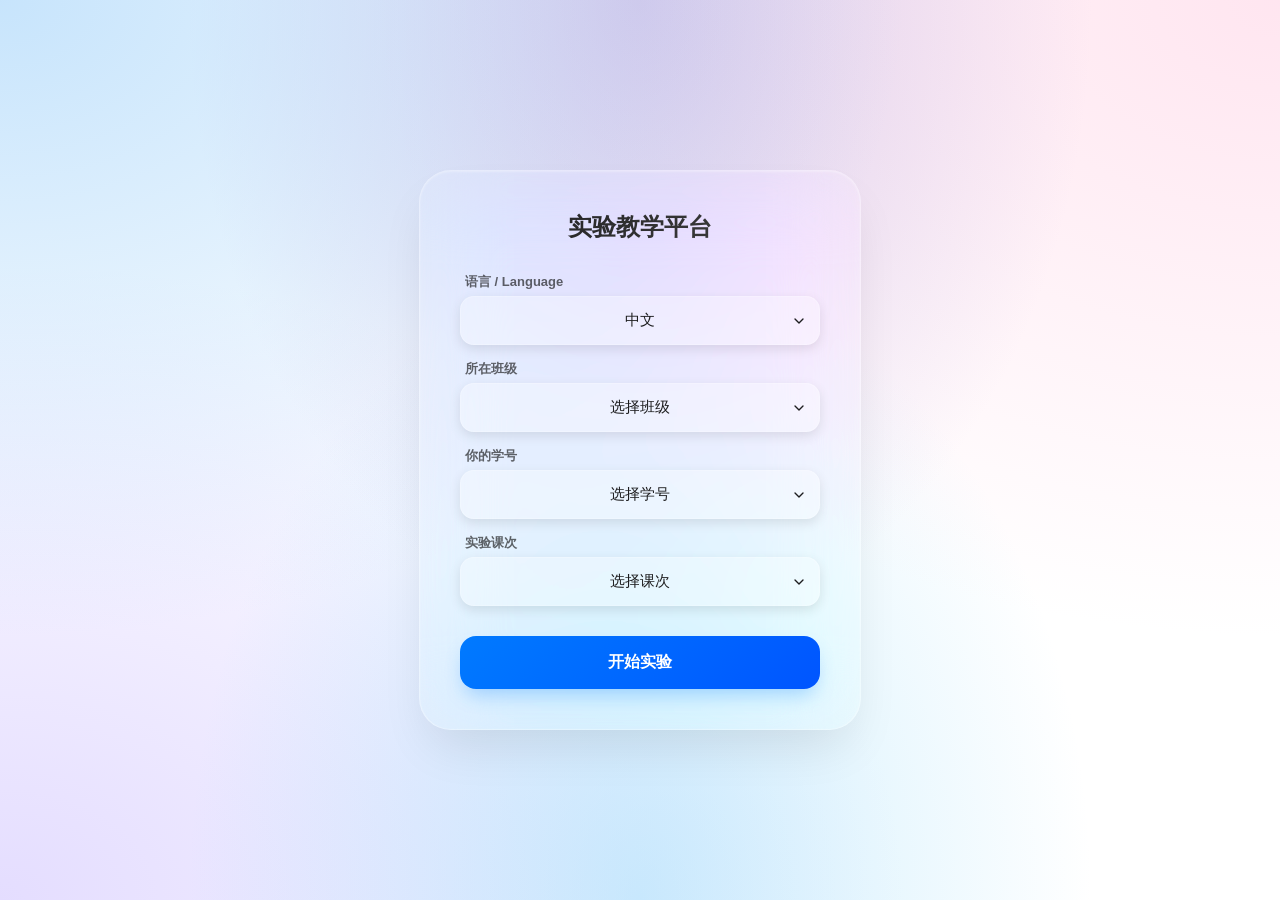
<file: index.html>
<!DOCTYPE html>
<html lang="zh-CN">

<head>
    <meta charset="UTF-8">
    <meta name="viewport" content="width=device-width, initial-scale=1.0">
    <title>AI 智能实验教学平台</title>
    <link rel="icon" href="data:;base64,=">
    <script src="https://lf-cdn.coze.cn/obj/unpkg/flow-platform/chat-app-sdk/1.2.0-beta.18/libs/cn/index.js"></script>
    <style>
        :root {
            --glass-bg: rgba(255, 255, 255, 0.15);
            --glass-border: rgba(255, 255, 255, 0.3);
            --primary-color: #007AFF;
        }

        body {
            margin: 0;
            padding: 0;
            height: 100vh;
            width: 100vw;
            display: flex;
            justify-content: center;
            align-items: center;
            font-family: 'SF Pro Display', -apple-system, sans-serif;
            background: radial-gradient(at 0% 0%, rgba(144, 202, 249, 0.5) 0px, transparent 50%),
                radial-gradient(at 50% 0%, rgba(179, 157, 219, 0.5) 0px, transparent 50%),
                radial-gradient(at 100% 0%, rgba(255, 204, 225, 0.5) 0px, transparent 50%),
                radial-gradient(at 50% 100%, rgba(129, 212, 250, 0.4) 0px, transparent 50%),
                radial-gradient(at 0% 100%, rgba(188, 170, 255, 0.4) 0px, transparent 50%);
            background-attachment: fixed;
            overflow: hidden;
        }

        .login-card {
            position: relative;
            width: 360px;
            padding: 40px;
            background: var(--glass-bg);
            backdrop-filter: blur(40px) saturate(180%);
            -webkit-backdrop-filter: blur(40px) saturate(180%);
            border: 1px solid var(--glass-border);
            border-radius: 32px;
            box-shadow: 0 25px 50px -12px rgba(0, 0, 0, 0.1), 0 1px 2px 0 rgba(255, 255, 255, 0.3) inset;
            text-align: center;
            transition: all 0.8s cubic-bezier(0.645, 0.045, 0.355, 1);
            z-index: 10;
        }

        .login-card h3 {
            margin: 0 0 30px 0;
            font-size: 24px;
            font-weight: 700;
            background: linear-gradient(135deg, #1d1d1f 0%, #434343 100%);
            -webkit-background-clip: text;
            -webkit-text-fill-color: transparent;
        }

        .label-text {
            display: block;
            text-align: left;
            font-size: 13px;
            color: rgba(0, 0, 0, 0.6);
            margin: 15px 0 5px 5px;
            font-weight: 600;
        }

        select,
        input {
            width: 100%;
            box-sizing: border-box;
            padding: 14px 18px;
            background: rgba(255, 255, 255, 0.3);
            border: 1px solid rgba(255, 255, 255, 0.2);
            border-radius: 14px;
            font-size: 15px;
            outline: none;
            transition: all 0.3s ease;
            appearance: none;
            color: #1d1d1f;
        }

        /* 自定义下拉列表样式 */
        .custom-select {
            position: relative;
            width: 100%;
            box-sizing: border-box;
        }

        .select-selected {
            background: rgba(255, 255, 255, 0.3);
            border: 1px solid rgba(255, 255, 255, 0.2);
            border-radius: 14px;
            padding: 14px 18px;
            font-size: 15px;
            color: #1d1d1f;
            cursor: pointer;
            box-shadow: 0 4px 12px rgba(0, 0, 0, 0.1);
            transition: all 0.3s ease, box-shadow 0.3s ease;
            background-image: url("data:image/svg+xml,%3csvg xmlns='http://www.w3.org/2000/svg' width='24' height='24' viewBox='0 0 24 24' fill='none' stroke='%231d1d1f' stroke-width='2' stroke-linecap='round' stroke-linejoin='round'%3e%3cpolyline points='6 9 12 15 18 9'%3e%3c/polyline%3e%3c/svg%3e");
            background-repeat: no-repeat;
            background-position: right 12px center;
            background-size: 16px;
            user-select: none;
        }

        .select-selected:hover {
            box-shadow: 0 6px 20px rgba(0, 0, 0, 0.15);
            transform: translateY(-1px);
        }

        .select-selected.select-arrow-active {
            background: rgba(255, 255, 255, 0.6);
            border-color: var(--primary-color);
            background-image: url("data:image/svg+xml,%3csvg xmlns='http://www.w3.org/2000/svg' width='24' height='24' viewBox='0 0 24 24' fill='none' stroke='%23007AFF' stroke-width='2' stroke-linecap='round' stroke-linejoin='round'%3e%3cpolyline points='18 15 12 9 6 15'%3e%3c/polyline%3e%3c/svg%3e");
            background-repeat: no-repeat;
            background-position: right 12px center;
            background-size: 16px;
        }

        .select-items {
            position: absolute;
            background: rgba(255, 255, 255, 0.95);
            backdrop-filter: blur(20px);
            -webkit-backdrop-filter: blur(20px);
            top: 100%;
            left: 0;
            right: 0;
            z-index: 99;
            border-radius: 14px;
            margin-top: 4px;
            box-shadow: 0 8px 32px rgba(0, 0, 0, 0.15);
            border: 1px solid rgba(255, 255, 255, 0.3);
            max-height: 200px;
            overflow-y: auto;
            scrollbar-width: thin;
            scrollbar-color: rgba(0, 122, 255, 0.3) transparent;
        }

        .select-items::-webkit-scrollbar {
            width: 6px;
        }

        .select-items::-webkit-scrollbar-track {
            background: transparent;
        }

        .select-items::-webkit-scrollbar-thumb {
            background: rgba(0, 122, 255, 0.3);
            border-radius: 3px;
        }

        .select-items div {
            padding: 12px 18px;
            cursor: pointer;
            user-select: none;
            transition: all 0.2s ease;
            color: #1d1d1f;
            border-bottom: 1px solid rgba(0, 0, 0, 0.05);
        }

        .select-items div:last-child {
            border-bottom: none;
        }

        .select-items div:hover {
            background: rgba(0, 122, 255, 0.1);
            color: var(--primary-color);
        }

        .select-items div.same-as-selected {
            background: rgba(0, 122, 255, 0.15);
            color: var(--primary-color);
            font-weight: 600;
        }

        .select-hide {
            display: none;
        }

        input:focus,
        select:focus {
            background: rgba(255, 255, 255, 0.6);
            border-color: var(--primary-color);
        }

        #login-box button {
            width: 100%;
            margin-top: 30px;
            padding: 16px;
            background: linear-gradient(135deg, #007AFF 0%, #0055FF 100%);
            color: white;
            border: none;
            border-radius: 16px;
            font-size: 16px;
            font-weight: 600;
            cursor: pointer;
            box-shadow: 0 10px 20px -5px rgba(0, 122, 255, 0.3);
            transition: all 0.3s ease;
        }

        button:hover {
            transform: translateY(-2px);
            filter: brightness(1.1);
        }

        /* 动画控制 */
        .fade-out {
            opacity: 0;
            transform: scale(0.9);
            filter: blur(10px);
            pointer-events: none;
        }

        .card-exit {
            opacity: 0 !important;
            transform: scale(0.9) translateY(-40px) !important;
            filter: blur(20px) !important;
        }

        #coze-container {
            display: none;
            position: fixed;
            top: 0;
            left: 0;
            width: 100vw;
            height: 100vh;
            background: #fff;
            z-index: 9999;
            opacity: 0;
            transform: translateY(40px) scale(0.98);
            filter: blur(10px);
            transition: all 1s cubic-bezier(0.16, 1, 0.3, 1);
        }

        #coze-container.show-time {
            display: block !important;
            opacity: 1;
            transform: translateY(0) scale(1);
            filter: blur(0);
        }

        #loader-wrapper {
            display: none;
            flex-direction: column;
            align-items: center;
            justify-content: center;
            animation: fadeIn 0.6s ease forwards;
        }

        .spinner {
            width: 40px;
            height: 40px;
            border: 3px solid rgba(0, 122, 255, 0.1);
            border-top: 3px solid var(--primary-color);
            border-radius: 50%;
            animation: spin 1s linear infinite;
        }

        @keyframes spin {
            100% {
                transform: rotate(360deg);
            }
        }

        @keyframes fadeIn {
            from {
                opacity: 0;
                transform: scale(1.1);
            }

            to {
                opacity: 1;
                transform: scale(1);
            }
        }

        button[data-testid="chat-area.chat-input-shortcut.shortcut-button-阶段一"] img {
            display: none !important;
        }
        button[data-testid="chat-area.chat-input-shortcut.shortcut-button-阶段二"] img {
            display: none !important;
        }

        /* 2. 在文字前面强行塞一个 Emoji 或其他图标 */
        button[data-testid="chat-area.chat-input-shortcut.shortcut-button-阶段一"] .coze-chat-sdk-semi-button-content::before {
            content: "📝";
           
            font-size: 14px;
            margin-right: 4px;
            display: inline-block;
        }
                button[data-testid="chat-area.chat-input-shortcut.shortcut-button-阶段二"] .coze-chat-sdk-semi-button-content::before {
            content: "📝";
           
            font-size: 14px;
            margin-right: 4px;
            display: inline-block;
        }
    </style>
</head>

<body>

    <div class="login-card" id="login-box">
        <div id="input-group">
            <h3 data-i18n="mainTitle">实验教学平台</h3>

            <span class="label-text" data-i18n="langLabel">语言 / Language</span>
            <div class="custom-select" id="lang-select-wrapper">
                <div class="select-selected">中文</div>
                <div class="select-items select-hide">
                    <div data-value="zh" class="same-as-selected">中文</div>
                    <div data-value="en">English</div>
                    <div data-value="ja">日本語</div>
                    <div data-value="ko">한국어</div>
                </div>
            </div>
            <input type="hidden" id="lang" value="zh">

            <span class="label-text" data-i18n="classLabel">所在班级</span>
            <div class="custom-select" id="className-select">
                <div class="select-selected" data-i18n="classSelect">选择班级</div>
                <div class="select-items select-hide">
                    <div data-value="1">1班</div>
                    <div data-value="2">2班</div>
                </div>
            </div>
            <input type="hidden" id="className" value="">

            <span class="label-text" data-i18n="studentIdLabel">你的学号</span>
            <div class="custom-select" id="studentId-select">
                <div class="select-selected" data-i18n="studentIdSelect">选择学号</div>
                <div class="select-items select-hide">
                    <div data-value="1">1 号</div>
                    <div data-value="2">2 号</div>
                    <div data-value="3">3 号</div>
                    <div data-value="4">4 号</div>
                    <div data-value="5">5 号</div>
                    <div data-value="6">6 号</div>
                    <div data-value="7">7 号</div>
                    <div data-value="8">8 号</div>
                    <div data-value="9">9 号</div>
                    <div data-value="10">10 号</div>
                    <div data-value="11">11 号</div>
                    <div data-value="12">12 号</div>
                    <div data-value="13">13 号</div>
                    <div data-value="14">14 号</div>
                    <div data-value="15">15 号</div>
                    <div data-value="16">16 号</div>
                    <div data-value="17">17 号</div>
                    <div data-value="18">18 号</div>
                    <div data-value="19">19 号</div>
                    <div data-value="20">20 号</div>
                    <div data-value="21">21 号</div>
                    <div data-value="22">22 号</div>
                    <div data-value="23">23 号</div>
                    <div data-value="24">24 号</div>
                    <div data-value="25">25 号</div>
                    <div data-value="26">26 号</div>
                    <div data-value="27">27 号</div>
                    <div data-value="28">28 号</div>
                    <div data-value="29">29 号</div>
                    <div data-value="30">30 号</div>
                    <div data-value="31">31 号</div>
                    <div data-value="32">32 号</div>
                    <div data-value="33">33 号</div>
                    <div data-value="34">34 号</div>
                    <div data-value="35">35 号</div>
                    <div data-value="36">36 号</div>
                    <div data-value="37">37 号</div>
                    <div data-value="38">38 号</div>
                    <div data-value="39">39 号</div>
                    <div data-value="40">40 号</div>
                    <div data-value="41">41 号</div>
                    <div data-value="42">42 号</div>
                    <div data-value="43">43 号</div>
                    <div data-value="44">44 号</div>
                    <div data-value="45">45 号</div>
                    <div data-value="46">46 号</div>
                    <div data-value="47">47 号</div>
                    <div data-value="48">48 号</div>
                    <div data-value="49">49 号</div>
                    <div data-value="50">50 号</div>
                    <div data-value="51">51 号</div>
                    <div data-value="52">52 号</div>
                    <div data-value="53">53 号</div>
                    <div data-value="54">54 号</div>
                    <div data-value="55">55 号</div>
                </div>
            </div>
            <input type="hidden" id="studentId" value="">
            <span class="label-text" data-i18n="sessionLabel">实验课次</span>
            <div class="custom-select" id="sessionNum-select">
                <div class="select-selected" data-i18n="sessionSelect">选择课次</div>
                <div class="select-items select-hide">
                    <div data-value="1">第 1 课次</div>
                    <div data-value="2">第 2 课次</div>
                    <div data-value="3">第 3 课次</div>
                </div>
            </div>
            <input type="hidden" id="sessionNum" value="">

            <button onclick="startChat()" data-i18n="startBtn">开始实验</button>
        </div>

        <div id="loader-wrapper">
            <div class="spinner"></div>
            <p id="loading-text" data-i18n="loadingInit" style="margin-top:20px; color:rgba(0,0,0,0.5); font-size:14px;">环境初始化中...</p>
        </div>
    </div>

    <div id="coze-container"></div>

    <script>
        // ==========================================
        // 系统全局配置
        // ==========================================
        // 后端云函数地址，用于生成带签名的身份验证Token
        const API_URL = "https://1308037263-lxn5m4tut3.ap-guangzhou.tencentscf.com";

        // 根据选择的班级和课次映射对应的AI机器人ID
        const BOT_MAP = {
            "1": {
                "1": "7647932079270789183",
                "2": "7641504644967039028",
                "3": "7643799653083267082"
            },
            "2": {
                "1": "7647932079270789183",
                "2": "7642155293387997193",
                "3": "7643800100338532379"
            }
        };

        // ==========================================
        // 国际化支持 (i18n)
        // ==========================================
        const i18n = {
            zh: {
                pageTitle: "AI 智能实验教学平台",
                mainTitle: "实验教学平台",
                langLabel: "系统语言 / Language",
                classLabel: "所在班级",
                studentIdLabel: "你的学号",
                sessionLabel: "实验课次",
                classSelect: "选择班级",
                studentIdSelect: "选择学号",
                sessionSelect: "选择课次",
                startBtn: "开始实验",
                loadingInit: "环境初始化中...",
                loadingSuccess: "验证成功，正在连接 AI...",
                alertClass: "请先选择你的班级！",
                alertStudent: "请选择你的学号！",
                alertSession: "请选择当前的实验课次！",
                alertConfig: "该课时的智能体还在配置中，暂无法开始实验，敬请期待！",
                alertMic: "语音功能需要麦克风权限！请点击浏览器地址栏左侧的'锁'图标，设为'允许'后再开始实验。",
                alertFail: "连接失败，请检查网络后重试！",
                leaveWarning: "实验正在进行，离开将丢失当前进度。",
                studentPrefix: "学生",
                classFormat: "{val}班",
                studentFormat: "{val} 号",
                sessionFormat: "第 {val} 课次",
                autoMsg: "我是{cls}班的{stu}号同学，让我们开始吧！"
            },
            en: {
                pageTitle: "AI Intelligent Lab Platform",
                mainTitle: "Lab Platform",
                langLabel: "Language / 系统语言",
                classLabel: "Class",
                studentIdLabel: "Student ID",
                sessionLabel: "Lab Session",
                classSelect: "Select Class",
                studentIdSelect: "Select ID",
                sessionSelect: "Select Session",
                startBtn: "Start Experiment",
                loadingInit: "Initializing environment...",
                loadingSuccess: "Verification successful, connecting to AI...",
                alertClass: "Please select your class first!",
                alertStudent: "Please select your student ID!",
                alertSession: "Please select the current lab session!",
                alertConfig: "The AI agent for this session is still being configured. Please stay tuned!",
                alertMic: "Voice interaction requires microphone permission! Please allow it in your browser settings.",
                alertFail: "Connection failed, please check your network and try again!",
                leaveWarning: "Experiment in progress. Leaving will lose your current progress.",
                studentPrefix: "Student ",
                classFormat: "Class {val}",
                studentFormat: "No. {val}",
                sessionFormat: "Session {val}",
                autoMsg: "I am student No. {stu} from Class {cls}, let's start!"
            },
            ja: {
                pageTitle: "AI インテリジェント実験プラットフォーム",
                mainTitle: "実験プラットフォーム",
                langLabel: "言語 / Language",
                classLabel: "クラス",
                studentIdLabel: "学籍番号",
                sessionLabel: "セッション",
                classSelect: "クラスを選択",
                studentIdSelect: "学籍番号を選択",
                sessionSelect: "セッションを選択",
                startBtn: "実験を開始",
                loadingInit: "環境を初期化しています...",
                loadingSuccess: "検証に成功しました。AIに接続しています...",
                alertClass: "まずクラスを選択してください！",
                alertStudent: "学籍番号を選択してください！",
                alertSession: "現在の実験セッションを選択してください！",
                alertConfig: "このセッションのAIエージェントはまだ設定中です。しばらくお待ちください！",
                alertMic: "音声機能にはマイクへのアクセス権限が必要です！ブラウザのアドレスバーにある「鍵」アイコンをクリックし、「許可」に設定してから実験を開始してください。",
                alertFail: "接続に失敗しました。ネットワークを確認して再試行してください！",
                leaveWarning: "実験が進行中です。離脱すると現在の進行状況が失われます。",
                studentPrefix: "学生 ",
                classFormat: "クラス {val}",
                studentFormat: "{val} 番",
                sessionFormat: "第 {val} セッション",
                autoMsg: "私は{cls}クラスの{stu}番です。始めましょう！"
            },
            ko: {
                pageTitle: "AI 지능형 실험 플랫폼",
                mainTitle: "실험 플랫폼",
                langLabel: "언어 / Language",
                classLabel: "소속 반",
                studentIdLabel: "학번",
                sessionLabel: "실험 세션",
                classSelect: "반 선택",
                studentIdSelect: "학번 선택",
                sessionSelect: "세션 선택",
                startBtn: "실험 시작",
                loadingInit: "환경 초기화 중...",
                loadingSuccess: "검증 성공, AI 연결 중...",
                alertClass: "먼저 반을 선택해주세요!",
                alertStudent: "학번을 선택해주세요!",
                alertSession: "현재 실험 세션을 선택해주세요!",
                alertConfig: "해당 세션의 AI 에이전트가 아직 구성 중입니다. 잠시만 기다려주세요!",
                alertMic: "음성 기능을 사용하려면 마이크 권한이 필요합니다! 브라우저 주소창 왼쪽의 '자물쇠' 아이콘을 클릭하여 '허용'으로 설정한 후 실험을 시작해주세요.",
                alertFail: "연결에 실패했습니다. 네트워크를 확인한 후 다시 시도해주세요!",
                leaveWarning: "실험이 진행 중입니다. 페이지를 벗어나면 현재 진행 상황이 손실됩니다.",
                studentPrefix: "학생 ",
                classFormat: "{val}반",
                studentFormat: "{val} 번",
                sessionFormat: "제 {val} 세션",
                autoMsg: "저는 {cls}반의 {stu}번 학생입니다. 시작합시다!"
            }
        };

        let currentLang = 'zh';

        function switchLanguage(lang) {
            currentLang = lang;
            document.title = i18n[lang].pageTitle;
            
            document.querySelectorAll('[data-i18n]').forEach(el => {
                const key = el.getAttribute('data-i18n');
                if (i18n[lang][key]) {
                    el.textContent = i18n[lang][key];
                }
            });

            // 动态更新下拉选项内部的中英文字段
            document.querySelectorAll('#className-select .select-items div').forEach(div => {
                const val = div.getAttribute('data-value');
                div.textContent = i18n[lang].classFormat.replace('{val}', val);
            });
            const clsVal = document.getElementById('className').value;
            document.querySelector('#className-select .select-selected').textContent = 
                clsVal ? i18n[lang].classFormat.replace('{val}', clsVal) : i18n[lang].classSelect;

            document.querySelectorAll('#studentId-select .select-items div').forEach(div => {
                const val = div.getAttribute('data-value');
                div.textContent = i18n[lang].studentFormat.replace('{val}', val);
            });
            const stuVal = document.getElementById('studentId').value;
            document.querySelector('#studentId-select .select-selected').textContent = 
                stuVal ? i18n[lang].studentFormat.replace('{val}', stuVal) : i18n[lang].studentIdSelect;

            document.querySelectorAll('#sessionNum-select .select-items div').forEach(div => {
                const val = div.getAttribute('data-value');
                div.textContent = i18n[lang].sessionFormat.replace('{val}', val);
            });
            const sesVal = document.getElementById('sessionNum').value;
            document.querySelector('#sessionNum-select .select-selected').textContent = 
                sesVal ? i18n[lang].sessionFormat.replace('{val}', sesVal) : i18n[lang].sessionSelect;
        }

        // 防止学生意外关闭页面而丢失实验进度
        window.onbeforeunload = function () { return i18n[currentLang].leaveWarning; };

        // ==========================================
        // 自定义下拉列表功能
        // 说明：原生的HTML select元素无法完全满足设计需求，
        //      此函数创建了一个完全自定义样式的下拉菜单
        // ==========================================
        function initCustomSelects() {
            // 获取页面中所有的自定义下拉列表元素
            const customSelects = document.querySelectorAll('.custom-select');

            customSelects.forEach(function (select) {
                const selected = select.querySelector('.select-selected');      // 显示当前选项的元素
                const items = select.querySelector('.select-items');            // 下拉菜单列表
                const hiddenInput = select.nextElementSibling;                 // 存储选择值的隐藏输入框

                // 点击显示框时展开/收起菜单
                selected.addEventListener('click', function (e) {
                    e.stopPropagation();
                    closeAllSelect(this);
                    this.classList.toggle('select-arrow-active');              // 改变箭头方向
                    items.classList.toggle('select-hide');                     // 显示/隐藏菜单
                });

                // 在菜单中选择项目时，更新显示内容和隐藏值
                items.addEventListener('click', function (e) {
                    if (e.target.tagName === 'DIV') {
                        const value = e.target.getAttribute('data-value');
                        const text = e.target.textContent;

                        // 更新显示文本
                        selected.textContent = text;
                        // 在隐藏字段中保存实际值（供后续JavaScript使用）
                        hiddenInput.value = value;

                        // 捕捉语言选择事件，触发布局文字更新
                        if (hiddenInput.id === 'lang') {
                            switchLanguage(value);
                        }

                        // 更新视觉上的选中状态
                        const allItems = items.querySelectorAll('div');
                        allItems.forEach(item => item.classList.remove('same-as-selected'));
                        e.target.classList.add('same-as-selected');

                        // 选择完成后关闭菜单
                        selected.classList.remove('select-arrow-active');
                        items.classList.add('select-hide');
                    }
                });
            });

            // 辅助函数：关闭除指定外的所有下拉菜单
            function closeAllSelect(elmnt) {
                const items = document.querySelectorAll('.select-items');
                const selected = document.querySelectorAll('.select-selected');
                const arrNo = [];

                selected.forEach(function (sel, index) {
                    if (elmnt === sel) {
                        arrNo.push(index);
                    } else {
                        sel.classList.remove('select-arrow-active');
                    }
                });

                items.forEach(function (item, index) {
                    if (arrNo.indexOf(index) === -1) {
                        item.classList.add('select-hide');
                    }
                });
            }

            // 点击页面其他地方时关闭所有菜单
            document.addEventListener('click', closeAllSelect);
        }

        // 页面加载完成后初始化所有自定义下拉菜单
        document.addEventListener('DOMContentLoaded', initCustomSelects);

        // ==========================================
        // 核心函数：开始实验的完整流程
        // ==========================================
        async function startChat() {
            // 获取用户在表单中选择的信息
            const cls = document.getElementById('className').value;
            const stu = document.getElementById('studentId').value.trim();
            const ses = document.getElementById('sessionNum').value;

            // 表单验证：确保用户已填写所有必需信息
            if (!cls) { alert(i18n[currentLang].alertClass); return; }
            if (!stu) { alert(i18n[currentLang].alertStudent); return; }
            if (!ses) { alert(i18n[currentLang].alertSession); return; }

            // 校验对应的智能体ID是否已确定
            const targetBotId = BOT_MAP[cls] && BOT_MAP[cls][ses];
            if (!targetBotId) {
                alert(i18n[currentLang].alertConfig);
                return;
            }

            // 组合学生标识信息，后续用于加密和签名 (保留原有的'班'字参数以完美兼容后端签名算法)
            const fullId = `${cls}班_${stu}_${ses}`;

            // ==========================================
            // 第一步：申请麦克风权限
            // 说明：实验平台需要语音交互，必须获得麦克风访问权限
            //      提前申请保证正常进行
            // ==========================================
            try {
                // 请求麦克风访问权限
                const stream = await navigator.mediaDevices.getUserMedia({ audio: true });
                // 立即释放资源，仅用于权限申请
                stream.getTracks().forEach(track => track.stop());
            } catch (err) {
                console.error("麦克风权限获取失败:", err);
                alert(i18n[currentLang].alertMic);
                return;
            }

            // ==========================================
            // 第二步：清空本地缓存和会话数据
            // 说明：多个学生共用同一设备时，必须完全清空前一个用户的数据
            //      确保不同用户之间的严格隔离和数据安全
            // ==========================================
            // 备份语言配置以免被清空
            const savedLang = document.getElementById('lang').value;
            // 清空浏览器本地存储
            localStorage.clear();
            // 清空会话存储
            sessionStorage.clear();
            // 重新存入语言参数，以便跨环境读取
            localStorage.setItem('sysLang', savedLang);

            // 清空IndexedDB（Coze SDK使用的本地数据库）
            if (window.indexedDB) {
                window.indexedDB.deleteDatabase('coze_sdk_db');
                window.indexedDB.deleteDatabase('coze-chat-sdk');
            }

            // UI切换：隐藏登录表单，显示加载状态
            const inputGroup = document.getElementById('input-group');
            const loaderWrapper = document.getElementById('loader-wrapper');
            inputGroup.classList.add('fade-out');                              // 淡出动画

            setTimeout(() => {
                inputGroup.style.display = 'none';
                loaderWrapper.style.display = 'flex';
            }, 400);

            try {
                // ==========================================
                // 第三步：向后端申请认证Token
                // 说明：后端会根据学号生成一个带签名的Token，
                //      用于初始化Coze SDK并建立安全的通信链接
                // ==========================================
                const response = await fetch(API_URL, {
                    method: 'POST',
                    headers: { 'Content-Type': 'application/json' },
                    body: JSON.stringify({ user_id: fullId })
                });

                const result = await response.json();
                const finalToken = result.data.token;
                const safeId = result.data.user_id_hash;

                // 更新加载提示信息
                document.getElementById('loading-text').innerText = i18n[currentLang].loadingSuccess;
                await new Promise(r => setTimeout(r, 600));

                // UI过渡：登录卡片退出
                const loginBox = document.getElementById('login-box');
                loginBox.classList.add('card-exit');

                setTimeout(() => {
                    loginBox.style.display = 'none';
                    const container = document.getElementById('coze-container');
                    container.style.display = 'block';
                    container.offsetHeight;                                    // 触发重排以应用样式
                    container.classList.add('show-time');                      // 淡入动画

                    // ==========================================
                    // 第四步：初始化Coze AI聊天SDK
                    // 说明：这是连接Coze后台AI的核心配置，
                    //      包括机器人ID、认证Token、用户信息等
                    // ==========================================
                    const chatClient = new window.CozeWebSDK.WebChatClient({
                        // 机器人配置
                        config: {
                            type: 'bot',
                            bot_id: targetBotId,                               // 根据班级和课次选择对应的AI机器人
                            isIframe: false,                                   // 使用内嵌模式避免跨域问题
                            // 向智能体传递自定义变量，需确保智能体内已定义 language 变量
                            
                                parameters: {
                                    language: currentLang
                                }
                            
                        },
                        // 身份认证配置
                        auth: {
                            type: 'token',
                            token: finalToken,                                 // 使用后端生成的认证Token
                            onRefreshToken: function () {
                                return finalToken;                             // Token自动刷新逻辑
                            }
                        },
                        // 用户信息配置
                        userInfo: {
                            id: safeId,                                        // 加密后的用户ID，用于服务端追踪
                            nickname: `${i18n[currentLang].studentPrefix}${stu}` // 显示名称
                        },
                        // UI和功能配置
                        ui: {
                            base: {
                                layout: 'pc',
                                zIndex: 1000
                            },
                            header: {
                                isShow: false                                  // 隐藏顶部标题栏
                            },
                            asstBtn: {
                                isNeed: false                                  // 隐藏悬浮球，改用内嵌展开
                            },
                            chatBot: {
                                el: container,
                                width: '100%',
                                uploadable: false,
                                isNeedAudio: true,                             // 启用语音交互功能
                                defaultInputType: 'text',                      // 默认为打字输入模式
                                isNeedAddNewConversation: true,
                                isNeedQuote: true
                            }
                        }
                    });

                    // 显示聊天界面
                    chatClient.showChatBot();

                    // ==========================================
                    // 第五步：自动发送初始化聊天信息
                    // ==========================================
                    // 根据当前语言生成对应的打招呼文本
                    const autoMsgText = i18n[currentLang].autoMsg.replace('{cls}', cls).replace('{stu}', stu);
                    
                    // 使用 MutationObserver 等待聊天界面加载，并找到输入框执行自动发送
                    const observer = new MutationObserver((mutations, obs) => {
                        const textarea = document.querySelector('#coze-container textarea');
                        if (textarea) {
                            // 断开监听器，因为我们已经找到了输入框
                            obs.disconnect();

                            // 关键：输入框出现不代表历史记录已经渲染完毕，DOM渲染和网络拉取是异步的。
                            // 我们等待 1.2 秒给历史记录充分的加载时间，然后再检查 DOM
                            setTimeout(() => {
                                // 读取 DOM 中整个对话区域的纯文本
                                const chatDOMText = document.querySelector('#coze-container').innerText || "";
                                
                                // 遍历所有语言，检查历史对话记录里是否已经存在任何一种语言的自动介绍文本
                                let hasHistory = false;
                                for (let langKey in i18n) {
                                    const possibleMsg = i18n[langKey].autoMsg.replace('{cls}', cls).replace('{stu}', stu);
                                    if (chatDOMText.includes(possibleMsg)) {
                                        hasHistory = true;
                                        break;
                                    }
                                }

                                // 如果 DOM 中没有找到相关的历史记录痕迹，才执行自动发送
                                if (!hasHistory) {
                                    // 1. 设置输入框的值
                                    const nativeInputValueSetter = Object.getOwnPropertyDescriptor(window.HTMLTextAreaElement.prototype, "value").set;
                                    if (nativeInputValueSetter) {
                                        nativeInputValueSetter.call(textarea, autoMsgText);
                                    } else {
                                        textarea.value = autoMsgText;
                                    }
                                    
                                    // 2. 派发输入事件
                                    textarea.dispatchEvent(new Event('input', { bubbles: true }));
                                    
                                    // 3. 延迟小段时间模拟按下回车键
                                    setTimeout(() => {
                                        textarea.dispatchEvent(new KeyboardEvent('keydown', {
                                            bubbles: true, cancelable: true, keyCode: 13, key: 'Enter', code: 'Enter'
                                        }));
                                    }, 100);
                                }
                            }, 1200); // 延迟判断，避免误判
                        }
                    });
                    observer.observe(container, { childList: true, subtree: true });

                }, 600);

            } catch (error) {
                // 错误处理：记录错误日志并恢复UI状态
                console.error(error);
                alert(i18n[currentLang].alertFail);
                // 恢复登录界面
                inputGroup.style.display = 'block';
                inputGroup.classList.remove('fade-out');
                loaderWrapper.style.display = 'none';
            }
        }
    </script>
</body>

</html>
</file>
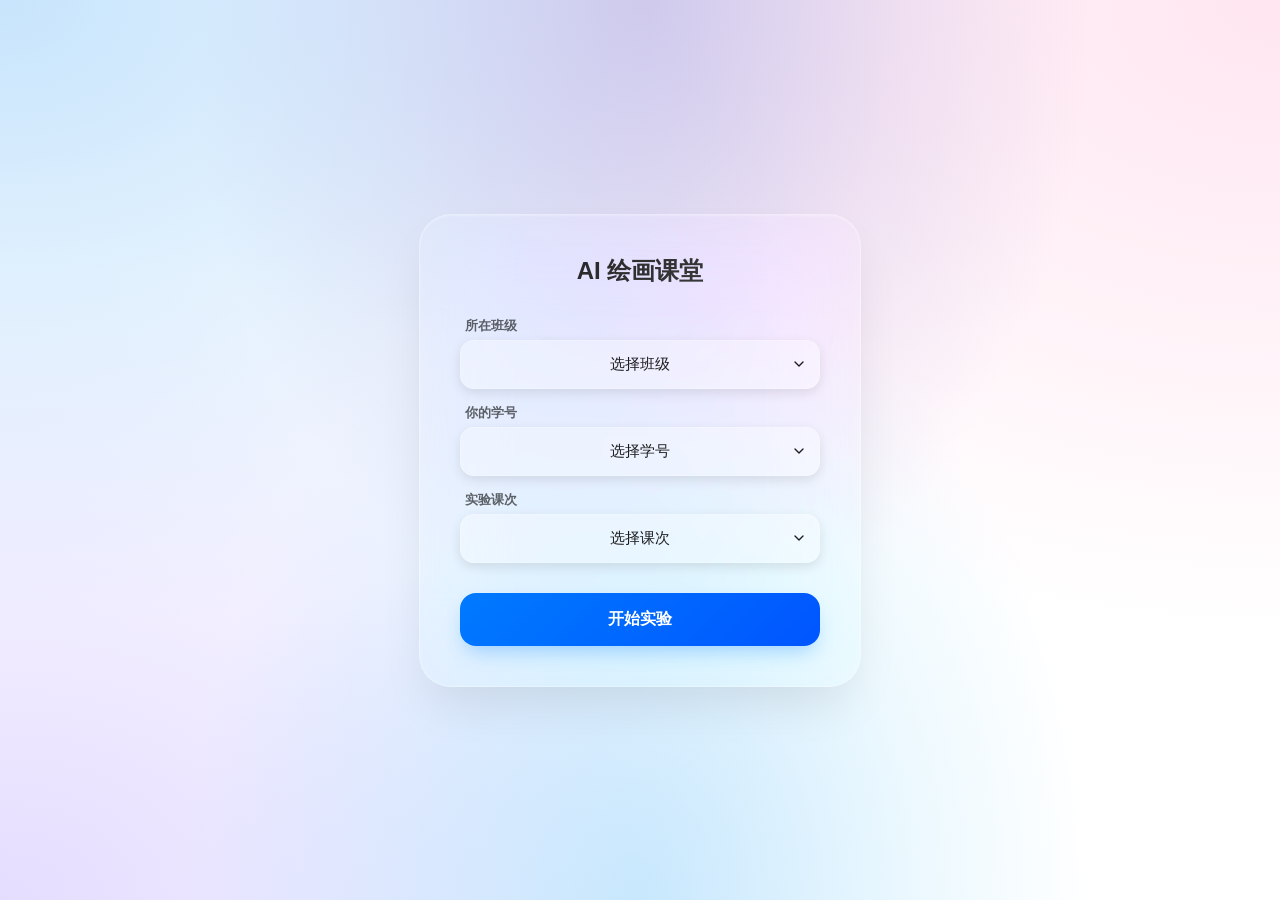
<file: caitian-ai/index.html>
<!DOCTYPE html>
<html lang="zh-CN">

<head>
    <meta charset="UTF-8">
    <meta name="viewport" content="width=device-width, initial-scale=1.0">
    <title>AI 绘画课堂</title>
    <link rel="icon" href="data:;base64,=">
    <link rel="stylesheet" href="./caitian-questionnaire.css">
    <script src="https://lf-cdn.coze.cn/obj/unpkg/flow-platform/chat-app-sdk/1.2.0-beta.18/libs/cn/index.js"></script>
    <style>
        :root {
            --glass-bg: rgba(255, 255, 255, 0.15);
            --glass-border: rgba(255, 255, 255, 0.3);
            --primary-color: #007AFF;
        }

        body {
            margin: 0;
            padding: 0;
            height: 100vh;
            width: 100vw;
            display: flex;
            justify-content: center;
            align-items: center;
            font-family: 'SF Pro Display', -apple-system, sans-serif;
            background: radial-gradient(at 0% 0%, rgba(144, 202, 249, 0.5) 0px, transparent 50%),
                radial-gradient(at 50% 0%, rgba(179, 157, 219, 0.5) 0px, transparent 50%),
                radial-gradient(at 100% 0%, rgba(255, 204, 225, 0.5) 0px, transparent 50%),
                radial-gradient(at 50% 100%, rgba(129, 212, 250, 0.4) 0px, transparent 50%),
                radial-gradient(at 0% 100%, rgba(188, 170, 255, 0.4) 0px, transparent 50%);
            background-attachment: fixed;
            overflow: hidden;
        }

        .login-card {
            position: relative;
            width: 360px;
            padding: 40px;
            background: var(--glass-bg);
            backdrop-filter: blur(40px) saturate(180%);
            -webkit-backdrop-filter: blur(40px) saturate(180%);
            border: 1px solid var(--glass-border);
            border-radius: 32px;
            box-shadow: 0 25px 50px -12px rgba(0, 0, 0, 0.1), 0 1px 2px 0 rgba(255, 255, 255, 0.3) inset;
            text-align: center;
            transition: all 0.8s cubic-bezier(0.645, 0.045, 0.355, 1);
            z-index: 10;
        }

        .login-card h3 {
            margin: 0 0 30px 0;
            font-size: 24px;
            font-weight: 700;
            background: linear-gradient(135deg, #1d1d1f 0%, #434343 100%);
            -webkit-background-clip: text;
            -webkit-text-fill-color: transparent;
        }

        .label-text {
            display: block;
            text-align: left;
            font-size: 13px;
            color: rgba(0, 0, 0, 0.6);
            margin: 15px 0 5px 5px;
            font-weight: 600;
        }

        select,
        input {
            width: 100%;
            box-sizing: border-box;
            padding: 14px 18px;
            background: rgba(255, 255, 255, 0.3);
            border: 1px solid rgba(255, 255, 255, 0.2);
            border-radius: 14px;
            font-size: 15px;
            outline: none;
            transition: all 0.3s ease;
            appearance: none;
            color: #1d1d1f;
        }

        /* 自定义下拉列表样式 */
        .custom-select {
            position: relative;
            width: 100%;
            box-sizing: border-box;
        }

        .select-selected {
            background: rgba(255, 255, 255, 0.3);
            border: 1px solid rgba(255, 255, 255, 0.2);
            border-radius: 14px;
            padding: 14px 18px;
            font-size: 15px;
            color: #1d1d1f;
            cursor: pointer;
            box-shadow: 0 4px 12px rgba(0, 0, 0, 0.1);
            transition: all 0.3s ease, box-shadow 0.3s ease;
            background-image: url("data:image/svg+xml,%3csvg xmlns='http://www.w3.org/2000/svg' width='24' height='24' viewBox='0 0 24 24' fill='none' stroke='%231d1d1f' stroke-width='2' stroke-linecap='round' stroke-linejoin='round'%3e%3cpolyline points='6 9 12 15 18 9'%3e%3c/polyline%3e%3c/svg%3e");
            background-repeat: no-repeat;
            background-position: right 12px center;
            background-size: 16px;
            user-select: none;
        }

        .select-selected:hover {
            box-shadow: 0 6px 20px rgba(0, 0, 0, 0.15);
            transform: translateY(-1px);
        }

        .select-selected.select-arrow-active {
            background: rgba(255, 255, 255, 0.6);
            border-color: var(--primary-color);
            background-image: url("data:image/svg+xml,%3csvg xmlns='http://www.w3.org/2000/svg' width='24' height='24' viewBox='0 0 24 24' fill='none' stroke='%23007AFF' stroke-width='2' stroke-linecap='round' stroke-linejoin='round'%3e%3cpolyline points='18 15 12 9 6 15'%3e%3c/polyline%3e%3c/svg%3e");
            background-repeat: no-repeat;
            background-position: right 12px center;
            background-size: 16px;
        }

        .select-items {
            position: absolute;
            background: rgba(255, 255, 255, 0.95);
            backdrop-filter: blur(20px);
            -webkit-backdrop-filter: blur(20px);
            top: 100%;
            left: 0;
            right: 0;
            z-index: 99;
            border-radius: 14px;
            margin-top: 4px;
            box-shadow: 0 8px 32px rgba(0, 0, 0, 0.15);
            border: 1px solid rgba(255, 255, 255, 0.3);
            max-height: 200px;
            overflow-y: auto;
            scrollbar-width: thin;
            scrollbar-color: rgba(0, 122, 255, 0.3) transparent;
        }

        .select-items::-webkit-scrollbar {
            width: 6px;
        }

        .select-items::-webkit-scrollbar-track {
            background: transparent;
        }

        .select-items::-webkit-scrollbar-thumb {
            background: rgba(0, 122, 255, 0.3);
            border-radius: 3px;
        }

        .select-items div {
            padding: 12px 18px;
            cursor: pointer;
            user-select: none;
            transition: all 0.2s ease;
            color: #1d1d1f;
            border-bottom: 1px solid rgba(0, 0, 0, 0.05);
        }

        .select-items div:last-child {
            border-bottom: none;
        }

        .select-items div:hover {
            background: rgba(0, 122, 255, 0.1);
            color: var(--primary-color);
        }

        .select-items div.same-as-selected {
            background: rgba(0, 122, 255, 0.15);
            color: var(--primary-color);
            font-weight: 600;
        }

        .select-hide {
            display: none;
        }

        input:focus,
        select:focus {
            background: rgba(255, 255, 255, 0.6);
            border-color: var(--primary-color);
        }

        #login-box button {
            width: 100%;
            margin-top: 30px;
            padding: 16px;
            background: linear-gradient(135deg, #007AFF 0%, #0055FF 100%);
            color: white;
            border: none;
            border-radius: 16px;
            font-size: 16px;
            font-weight: 600;
            cursor: pointer;
            box-shadow: 0 10px 20px -5px rgba(0, 122, 255, 0.3);
            transition: all 0.3s ease;
        }

        button:hover {
            transform: translateY(-2px);
            filter: brightness(1.1);
        }

        /* 动画控制 */
        .fade-out {
            opacity: 0;
            transform: scale(0.9);
            filter: blur(10px);
            pointer-events: none;
        }

        .card-exit {
            opacity: 0 !important;
            transform: scale(0.9) translateY(-40px) !important;
            filter: blur(20px) !important;
        }

        #coze-container {
            display: none;
            position: fixed;
            top: 0;
            left: 0;
            width: 100vw;
            height: 100vh;
            background: #fff;
            z-index: 9999;
            opacity: 0;
            transform: translateY(40px) scale(0.98);
            filter: blur(10px);
            transition: all 1s cubic-bezier(0.16, 1, 0.3, 1);
        }

        #coze-container.show-time {
            display: block !important;
            opacity: 1;
            transform: translateY(0) scale(1);
            filter: blur(0);
        }

        #loader-wrapper {
            display: none;
            flex-direction: column;
            align-items: center;
            justify-content: center;
            animation: fadeIn 0.6s ease forwards;
        }

        .spinner {
            width: 40px;
            height: 40px;
            border: 3px solid rgba(0, 122, 255, 0.1);
            border-top: 3px solid var(--primary-color);
            border-radius: 50%;
            animation: spin 1s linear infinite;
        }

        @keyframes spin {
            100% {
                transform: rotate(360deg);
            }
        }

        @keyframes fadeIn {
            from {
                opacity: 0;
                transform: scale(1.1);
            }

            to {
                opacity: 1;
                transform: scale(1);
            }
        }

        button[data-testid="chat-area.chat-input-shortcut.shortcut-button-阶段一"] img {
            display: none !important;
        }
        button[data-testid="chat-area.chat-input-shortcut.shortcut-button-阶段二"] img {
            display: none !important;
        }

        /* 2. 在文字前面强行塞一个 Emoji 或其他图标 */
        button[data-testid="chat-area.chat-input-shortcut.shortcut-button-阶段一"] .coze-chat-sdk-semi-button-content::before {
            content: "📝";

            font-size: 14px;
            margin-right: 4px;
            display: inline-block;
        }
                button[data-testid="chat-area.chat-input-shortcut.shortcut-button-阶段二"] .coze-chat-sdk-semi-button-content::before {
            content: "📝";

            font-size: 14px;
            margin-right: 4px;
            display: inline-block;
        }
    </style>
</head>

<body>

    <div class="login-card" id="login-box">
        <div id="input-group">
            <h3 data-i18n="mainTitle">AI 绘画课堂</h3>

            <span class="label-text" data-i18n="classLabel">所在班级</span>
            <div class="custom-select" id="className-select">
                <div class="select-selected" data-i18n="classSelect">选择班级</div>
                <div class="select-items select-hide">
                    <div data-value="1">1班</div>
                    <div data-value="2">2班</div>
                </div>
            </div>
            <input type="hidden" id="className" value="">

            <span class="label-text" data-i18n="studentIdLabel">你的学号</span>
            <div class="custom-select" id="studentId-select">
                <div class="select-selected" data-i18n="studentIdSelect">选择学号</div>
                <div class="select-items select-hide">
                    <div data-value="1">1 号</div>
                    <div data-value="2">2 号</div>
                    <div data-value="3">3 号</div>
                    <div data-value="4">4 号</div>
                    <div data-value="5">5 号</div>
                    <div data-value="6">6 号</div>
                    <div data-value="7">7 号</div>
                    <div data-value="8">8 号</div>
                    <div data-value="9">9 号</div>
                    <div data-value="10">10 号</div>
                    <div data-value="11">11 号</div>
                    <div data-value="12">12 号</div>
                    <div data-value="13">13 号</div>
                    <div data-value="14">14 号</div>
                    <div data-value="15">15 号</div>
                    <div data-value="16">16 号</div>
                    <div data-value="17">17 号</div>
                    <div data-value="18">18 号</div>
                    <div data-value="19">19 号</div>
                    <div data-value="20">20 号</div>
                    <div data-value="21">21 号</div>
                    <div data-value="22">22 号</div>
                    <div data-value="23">23 号</div>
                    <div data-value="24">24 号</div>
                    <div data-value="25">25 号</div>
                    <div data-value="26">26 号</div>
                    <div data-value="27">27 号</div>
                    <div data-value="28">28 号</div>
                    <div data-value="29">29 号</div>
                    <div data-value="30">30 号</div>
                    <div data-value="31">31 号</div>
                    <div data-value="32">32 号</div>
                    <div data-value="33">33 号</div>
                    <div data-value="34">34 号</div>
                    <div data-value="35">35 号</div>
                    <div data-value="36">36 号</div>
                    <div data-value="37">37 号</div>
                    <div data-value="38">38 号</div>
                    <div data-value="39">39 号</div>
                    <div data-value="40">40 号</div>
                    <div data-value="41">41 号</div>
                    <div data-value="42">42 号</div>
                    <div data-value="43">43 号</div>
                    <div data-value="44">44 号</div>
                    <div data-value="45">45 号</div>
                    <div data-value="46">46 号</div>
                    <div data-value="47">47 号</div>
                    <div data-value="48">48 号</div>
                    <div data-value="49">49 号</div>
                    <div data-value="50">50 号</div>
                    <div data-value="51">51 号</div>
                    <div data-value="52">52 号</div>
                    <div data-value="53">53 号</div>
                    <div data-value="54">54 号</div>
                    <div data-value="55">55 号</div>
                </div>
            </div>
            <input type="hidden" id="studentId" value="">
            <span class="label-text" data-i18n="sessionLabel">实验课次</span>
            <div class="custom-select" id="sessionNum-select">
                <div class="select-selected" data-i18n="sessionSelect">选择课次</div>
                <div class="select-items select-hide">
                    <div data-value="1">第 1 课次</div>
                </div>
            </div>
            <input type="hidden" id="sessionNum" value="">

            <button onclick="startChat()" data-i18n="startBtn">开始实验</button>
        </div>

        <div id="loader-wrapper">
            <div class="spinner"></div>
            <p id="loading-text" data-i18n="loadingInit" style="margin-top:20px; color:rgba(0,0,0,0.5); font-size:14px;">环境初始化中...</p>
        </div>
    </div>

    <div id="coze-container"></div>

    <script src="./caitian-config.js"></script>
    <script src="./caitian-session.js"></script>
    <script src="./caitian-questionnaire.js"></script>
    <script>
        // ==========================================
        // 系统全局配置
        // ==========================================
        let chatStarting = false;
        let chatActive = false;
        let questionnaireDirty = false;

        // ==========================================
        // 页面和智能体统一使用中文
        // ==========================================
        const i18n = {
            zh: {
                pageTitle: "AI 绘画课堂",
                mainTitle: "AI 绘画课堂",
                classLabel: "所在班级",
                studentIdLabel: "你的学号",
                sessionLabel: "实验课次",
                classSelect: "选择班级",
                studentIdSelect: "选择学号",
                sessionSelect: "选择课次",
                startBtn: "开始实验",
                loadingInit: "环境初始化中...",
                loadingSuccess: "验证成功，正在连接 AI...",
                alertClass: "请先选择你的班级！",
                alertStudent: "请选择你的学号！",
                alertSession: "请选择当前的实验课次！",
                alertConfig: "该课时的智能体还在配置中，暂无法开始实验，敬请期待！",
                alertMic: "语音功能需要麦克风权限！请点击浏览器地址栏左侧的'锁'图标，设为'允许'后再开始实验。",
                alertFail: "连接失败，请检查网络后重试！",
                leaveWarning: "实验正在进行，离开将丢失当前进度。",
                studentPrefix: "学生",
                classFormat: "{val}班",
                studentFormat: "{val} 号",
                sessionFormat: "第 {val} 课次"
            }
        };

        const currentLang = 'zh';

        // 防止学生意外关闭页面而丢失实验进度
        window.onbeforeunload = function (event) {
            if (!chatActive && !questionnaireDirty) return;
            event.preventDefault();
            event.returnValue = i18n[currentLang].leaveWarning;
            return event.returnValue;
        };

        // ==========================================
        // 自定义下拉列表功能
        // 说明：原生的HTML select元素无法完全满足设计需求，
        //      此函数创建了一个完全自定义样式的下拉菜单
        // ==========================================
        function initCustomSelects() {
            // 获取页面中所有的自定义下拉列表元素
            const customSelects = document.querySelectorAll('.custom-select');

            customSelects.forEach(function (select) {
                const selected = select.querySelector('.select-selected');      // 显示当前选项的元素
                const items = select.querySelector('.select-items');            // 下拉菜单列表
                const hiddenInput = select.nextElementSibling;                 // 存储选择值的隐藏输入框

                // 点击显示框时展开/收起菜单
                selected.addEventListener('click', function (e) {
                    e.stopPropagation();
                    closeAllSelect(this);
                    this.classList.toggle('select-arrow-active');              // 改变箭头方向
                    items.classList.toggle('select-hide');                     // 显示/隐藏菜单
                });

                // 在菜单中选择项目时，更新显示内容和隐藏值
                items.addEventListener('click', function (e) {
                    if (e.target.tagName === 'DIV') {
                        const value = e.target.getAttribute('data-value');
                        const text = e.target.textContent;

                        // 更新显示文本
                        selected.textContent = text;
                        // 在隐藏字段中保存实际值（供后续JavaScript使用）
                        hiddenInput.value = value;

                        // 更新视觉上的选中状态
                        const allItems = items.querySelectorAll('div');
                        allItems.forEach(item => item.classList.remove('same-as-selected'));
                        e.target.classList.add('same-as-selected');

                        // 选择完成后关闭菜单
                        selected.classList.remove('select-arrow-active');
                        items.classList.add('select-hide');
                    }
                });
            });

            // 辅助函数：关闭除指定外的所有下拉菜单
            function closeAllSelect(elmnt) {
                const items = document.querySelectorAll('.select-items');
                const selected = document.querySelectorAll('.select-selected');
                const arrNo = [];

                selected.forEach(function (sel, index) {
                    if (elmnt === sel) {
                        arrNo.push(index);
                    } else {
                        sel.classList.remove('select-arrow-active');
                    }
                });

                items.forEach(function (item, index) {
                    if (arrNo.indexOf(index) === -1) {
                        item.classList.add('select-hide');
                    }
                });
            }

            // 点击页面其他地方时关闭所有菜单
            document.addEventListener('click', closeAllSelect);
        }

        // 页面加载完成后初始化所有自定义下拉菜单
        document.addEventListener('DOMContentLoaded', initCustomSelects);

        // ==========================================
        // 核心函数：开始实验的完整流程
        // ==========================================
        async function startChat() {
            if (chatStarting || chatActive) return;
            const cls = document.getElementById('className').value;
            const stu = document.getElementById('studentId').value.trim();
            const ses = document.getElementById('sessionNum').value;
            if (!cls) { alert(i18n[currentLang].alertClass); return; }
            if (!stu) { alert(i18n[currentLang].alertStudent); return; }
            if (!ses) { alert(i18n[currentLang].alertSession); return; }
            if (!/^[12]$/.test(cls) || !/^([1-9]|[1-4][0-9]|5[0-5])$/.test(stu) || ses !== '1') {
                alert(i18n[currentLang].alertConfig); return;
            }

            chatStarting = true;
            const button = document.querySelector('#login-box button');
            const inputGroup = document.getElementById('input-group');
            const loader = document.getElementById('loader-wrapper');
            const loginBox = document.getElementById('login-box');
            const container = document.getElementById('coze-container');
            button.disabled = true;
            let client;
            try {
                if (window.CAITIAN_CONFIG?.questionnaireEnabled) {
                    if (!window.CaitianQuestionnaire) throw new Error('Questionnaire resources unavailable');
                    const completed = await window.CaitianQuestionnaire.open({
                        userId: `${cls}班_${stu}_${ses}`, authUrl: window.CAITIAN_CONFIG.profileAuthUrl,
                        loginBox, onDirty: value => { questionnaireDirty = value; }
                    });
                    if (!completed) return;
                }
                // Keep the school's chosen microphone requirement.
                try {
                    const stream = await navigator.mediaDevices.getUserMedia({ audio: true });
                    stream.getTracks().forEach(track => track.stop());
                } catch (_) {
                    alert(i18n[currentLang].alertMic);
                    return;
                }
                if (!window.CozeWebSDK || !window.CaitianSession || !window.CAITIAN_CONFIG) {
                    throw new Error('Classroom resources unavailable');
                }
                inputGroup.classList.add('fade-out');
                await new Promise(resolve => setTimeout(resolve, 400));
                inputGroup.style.display = 'none';
                loader.style.display = 'flex';
                document.getElementById('loading-text').innerText = i18n[currentLang].loadingInit;
                const session = window.CaitianSession.createSession(
                    window.CAITIAN_CONFIG, `${cls}班_${stu}_${ses}`, currentLang
                );
                const options = await session.options(container, `${i18n[currentLang].studentPrefix}${stu}`);
                document.getElementById('loading-text').innerText = i18n[currentLang].loadingSuccess;
                loginBox.classList.add('card-exit');
                await new Promise(resolve => setTimeout(resolve, 600));
                loginBox.style.display = 'none';
                container.style.display = 'block';
                container.classList.add('show-time');
                client = new window.CozeWebSDK.WebChatClient(options);
                await client.showChatBot();
                chatActive = true;
                // Students enter their own first message; no automatic input or send.
            } catch (error) {
                if (client && typeof client.destroy === 'function') {
                    try { client.destroy(); } catch (_) { /* Restore the login screen even if SDK cleanup fails. */ }
                }
                container.replaceChildren();
                container.style.display = 'none';
                container.classList.remove('show-time');
                loginBox.style.display = '';
                loginBox.classList.remove('card-exit');
                inputGroup.style.display = '';
                inputGroup.classList.remove('fade-out');
                loader.style.display = 'none';
                if (error.code === 'PROFILE_NOT_READY') {
                    alert('课前资料尚未准备好，请联系老师。');
                } else {
                    alert(i18n[currentLang].alertFail);
                }
            } finally {
                chatStarting = false;
                button.disabled = false;
            }
        }
    </script>
</body>

</html>
</file>
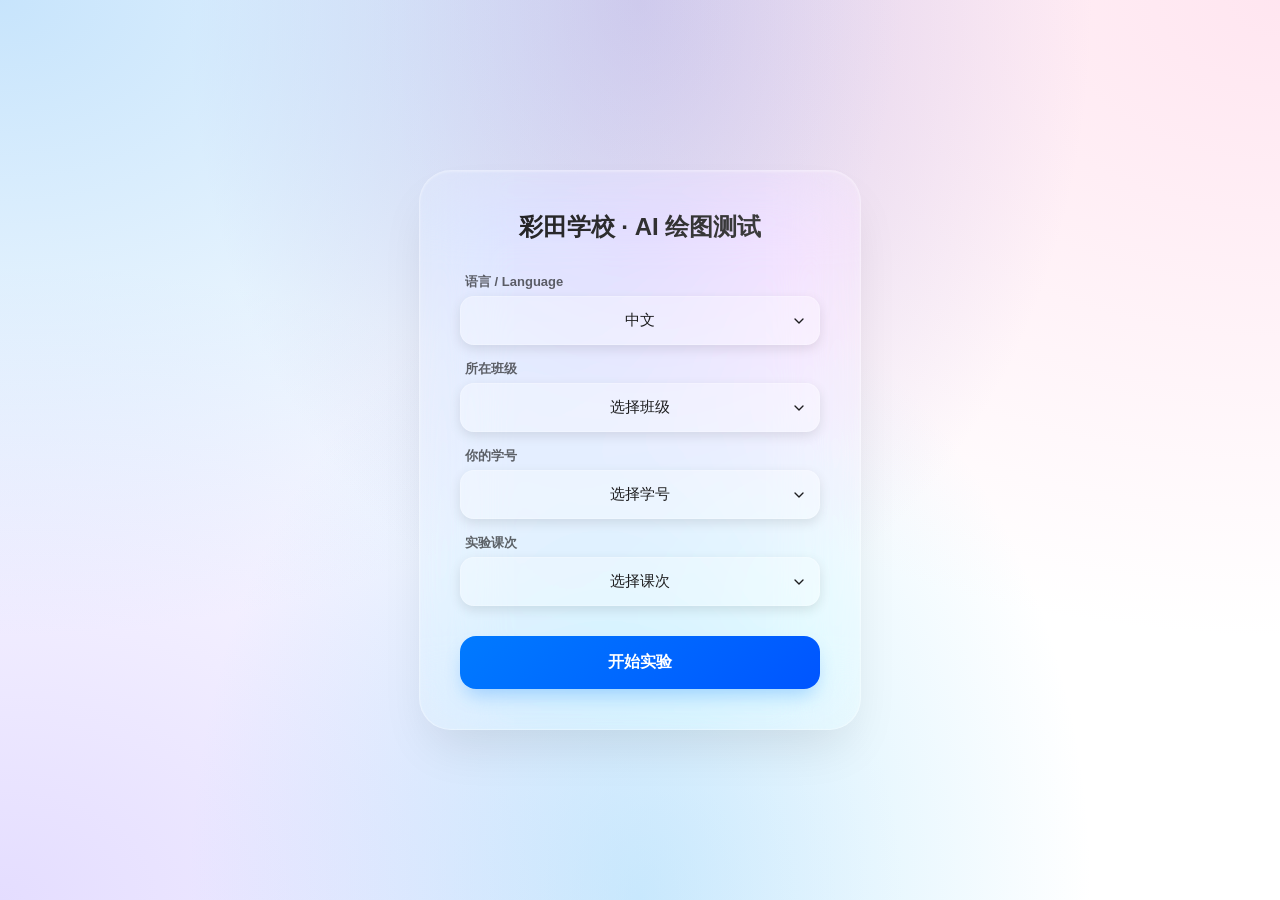
<file: caitian.html>
<!DOCTYPE html>
<html lang="zh-CN">

<head>
    <meta charset="UTF-8">
    <meta name="viewport" content="width=device-width, initial-scale=1.0">
    <title>彩田学校 · AI 绘图测试</title>
    <link rel="icon" href="data:;base64,=">
    <script src="https://lf-cdn.coze.cn/obj/unpkg/flow-platform/chat-app-sdk/1.2.0-beta.18/libs/cn/index.js"></script>
    <style>
        :root {
            --glass-bg: rgba(255, 255, 255, 0.15);
            --glass-border: rgba(255, 255, 255, 0.3);
            --primary-color: #007AFF;
        }

        body {
            margin: 0;
            padding: 0;
            height: 100vh;
            width: 100vw;
            display: flex;
            justify-content: center;
            align-items: center;
            font-family: 'SF Pro Display', -apple-system, sans-serif;
            background: radial-gradient(at 0% 0%, rgba(144, 202, 249, 0.5) 0px, transparent 50%),
                radial-gradient(at 50% 0%, rgba(179, 157, 219, 0.5) 0px, transparent 50%),
                radial-gradient(at 100% 0%, rgba(255, 204, 225, 0.5) 0px, transparent 50%),
                radial-gradient(at 50% 100%, rgba(129, 212, 250, 0.4) 0px, transparent 50%),
                radial-gradient(at 0% 100%, rgba(188, 170, 255, 0.4) 0px, transparent 50%);
            background-attachment: fixed;
            overflow: hidden;
        }

        .login-card {
            position: relative;
            width: 360px;
            padding: 40px;
            background: var(--glass-bg);
            backdrop-filter: blur(40px) saturate(180%);
            -webkit-backdrop-filter: blur(40px) saturate(180%);
            border: 1px solid var(--glass-border);
            border-radius: 32px;
            box-shadow: 0 25px 50px -12px rgba(0, 0, 0, 0.1), 0 1px 2px 0 rgba(255, 255, 255, 0.3) inset;
            text-align: center;
            transition: all 0.8s cubic-bezier(0.645, 0.045, 0.355, 1);
            z-index: 10;
        }

        .login-card h3 {
            margin: 0 0 30px 0;
            font-size: 24px;
            font-weight: 700;
            background: linear-gradient(135deg, #1d1d1f 0%, #434343 100%);
            -webkit-background-clip: text;
            -webkit-text-fill-color: transparent;
        }

        .label-text {
            display: block;
            text-align: left;
            font-size: 13px;
            color: rgba(0, 0, 0, 0.6);
            margin: 15px 0 5px 5px;
            font-weight: 600;
        }

        select,
        input {
            width: 100%;
            box-sizing: border-box;
            padding: 14px 18px;
            background: rgba(255, 255, 255, 0.3);
            border: 1px solid rgba(255, 255, 255, 0.2);
            border-radius: 14px;
            font-size: 15px;
            outline: none;
            transition: all 0.3s ease;
            appearance: none;
            color: #1d1d1f;
        }

        /* 自定义下拉列表样式 */
        .custom-select {
            position: relative;
            width: 100%;
            box-sizing: border-box;
        }

        .select-selected {
            background: rgba(255, 255, 255, 0.3);
            border: 1px solid rgba(255, 255, 255, 0.2);
            border-radius: 14px;
            padding: 14px 18px;
            font-size: 15px;
            color: #1d1d1f;
            cursor: pointer;
            box-shadow: 0 4px 12px rgba(0, 0, 0, 0.1);
            transition: all 0.3s ease, box-shadow 0.3s ease;
            background-image: url("data:image/svg+xml,%3csvg xmlns='http://www.w3.org/2000/svg' width='24' height='24' viewBox='0 0 24 24' fill='none' stroke='%231d1d1f' stroke-width='2' stroke-linecap='round' stroke-linejoin='round'%3e%3cpolyline points='6 9 12 15 18 9'%3e%3c/polyline%3e%3c/svg%3e");
            background-repeat: no-repeat;
            background-position: right 12px center;
            background-size: 16px;
            user-select: none;
        }

        .select-selected:hover {
            box-shadow: 0 6px 20px rgba(0, 0, 0, 0.15);
            transform: translateY(-1px);
        }

        .select-selected.select-arrow-active {
            background: rgba(255, 255, 255, 0.6);
            border-color: var(--primary-color);
            background-image: url("data:image/svg+xml,%3csvg xmlns='http://www.w3.org/2000/svg' width='24' height='24' viewBox='0 0 24 24' fill='none' stroke='%23007AFF' stroke-width='2' stroke-linecap='round' stroke-linejoin='round'%3e%3cpolyline points='18 15 12 9 6 15'%3e%3c/polyline%3e%3c/svg%3e");
            background-repeat: no-repeat;
            background-position: right 12px center;
            background-size: 16px;
        }

        .select-items {
            position: absolute;
            background: rgba(255, 255, 255, 0.95);
            backdrop-filter: blur(20px);
            -webkit-backdrop-filter: blur(20px);
            top: 100%;
            left: 0;
            right: 0;
            z-index: 99;
            border-radius: 14px;
            margin-top: 4px;
            box-shadow: 0 8px 32px rgba(0, 0, 0, 0.15);
            border: 1px solid rgba(255, 255, 255, 0.3);
            max-height: 200px;
            overflow-y: auto;
            scrollbar-width: thin;
            scrollbar-color: rgba(0, 122, 255, 0.3) transparent;
        }

        .select-items::-webkit-scrollbar {
            width: 6px;
        }

        .select-items::-webkit-scrollbar-track {
            background: transparent;
        }

        .select-items::-webkit-scrollbar-thumb {
            background: rgba(0, 122, 255, 0.3);
            border-radius: 3px;
        }

        .select-items div {
            padding: 12px 18px;
            cursor: pointer;
            user-select: none;
            transition: all 0.2s ease;
            color: #1d1d1f;
            border-bottom: 1px solid rgba(0, 0, 0, 0.05);
        }

        .select-items div:last-child {
            border-bottom: none;
        }

        .select-items div:hover {
            background: rgba(0, 122, 255, 0.1);
            color: var(--primary-color);
        }

        .select-items div.same-as-selected {
            background: rgba(0, 122, 255, 0.15);
            color: var(--primary-color);
            font-weight: 600;
        }

        .select-hide {
            display: none;
        }

        input:focus,
        select:focus {
            background: rgba(255, 255, 255, 0.6);
            border-color: var(--primary-color);
        }

        #login-box button {
            width: 100%;
            margin-top: 30px;
            padding: 16px;
            background: linear-gradient(135deg, #007AFF 0%, #0055FF 100%);
            color: white;
            border: none;
            border-radius: 16px;
            font-size: 16px;
            font-weight: 600;
            cursor: pointer;
            box-shadow: 0 10px 20px -5px rgba(0, 122, 255, 0.3);
            transition: all 0.3s ease;
        }

        button:hover {
            transform: translateY(-2px);
            filter: brightness(1.1);
        }

        /* 动画控制 */
        .fade-out {
            opacity: 0;
            transform: scale(0.9);
            filter: blur(10px);
            pointer-events: none;
        }

        .card-exit {
            opacity: 0 !important;
            transform: scale(0.9) translateY(-40px) !important;
            filter: blur(20px) !important;
        }

        #coze-container {
            display: none;
            position: fixed;
            top: 0;
            left: 0;
            width: 100vw;
            height: 100vh;
            background: #fff;
            z-index: 9999;
            opacity: 0;
            transform: translateY(40px) scale(0.98);
            filter: blur(10px);
            transition: all 1s cubic-bezier(0.16, 1, 0.3, 1);
        }

        #coze-container.show-time {
            display: block !important;
            opacity: 1;
            transform: translateY(0) scale(1);
            filter: blur(0);
        }

        #loader-wrapper {
            display: none;
            flex-direction: column;
            align-items: center;
            justify-content: center;
            animation: fadeIn 0.6s ease forwards;
        }

        .spinner {
            width: 40px;
            height: 40px;
            border: 3px solid rgba(0, 122, 255, 0.1);
            border-top: 3px solid var(--primary-color);
            border-radius: 50%;
            animation: spin 1s linear infinite;
        }

        @keyframes spin {
            100% {
                transform: rotate(360deg);
            }
        }

        @keyframes fadeIn {
            from {
                opacity: 0;
                transform: scale(1.1);
            }

            to {
                opacity: 1;
                transform: scale(1);
            }
        }

        button[data-testid="chat-area.chat-input-shortcut.shortcut-button-阶段一"] img {
            display: none !important;
        }
        button[data-testid="chat-area.chat-input-shortcut.shortcut-button-阶段二"] img {
            display: none !important;
        }

        /* 2. 在文字前面强行塞一个 Emoji 或其他图标 */
        button[data-testid="chat-area.chat-input-shortcut.shortcut-button-阶段一"] .coze-chat-sdk-semi-button-content::before {
            content: "📝";
           
            font-size: 14px;
            margin-right: 4px;
            display: inline-block;
        }
                button[data-testid="chat-area.chat-input-shortcut.shortcut-button-阶段二"] .coze-chat-sdk-semi-button-content::before {
            content: "📝";
           
            font-size: 14px;
            margin-right: 4px;
            display: inline-block;
        }
    </style>
</head>

<body>

    <div class="login-card" id="login-box">
        <div id="input-group">
            <h3 data-i18n="mainTitle">彩田学校 · AI 绘图测试</h3>

            <span class="label-text" data-i18n="langLabel">语言 / Language</span>
            <div class="custom-select" id="lang-select-wrapper">
                <div class="select-selected">中文</div>
                <div class="select-items select-hide">
                    <div data-value="zh" class="same-as-selected">中文</div>
                    <div data-value="en">English</div>
                    <div data-value="ja">日本語</div>
                    <div data-value="ko">한국어</div>
                </div>
            </div>
            <input type="hidden" id="lang" value="zh">

            <span class="label-text" data-i18n="classLabel">所在班级</span>
            <div class="custom-select" id="className-select">
                <div class="select-selected" data-i18n="classSelect">选择班级</div>
                <div class="select-items select-hide">
                    <div data-value="1">1班</div>
                    <div data-value="2">2班</div>
                    <div data-value="3">3班</div>
                    <div data-value="4">4班</div>
                    <div data-value="5">5班</div>
                    <div data-value="6">6班</div>
                    <div data-value="7">7班</div>
                    <div data-value="8">8班</div>
                </div>
            </div>
            <input type="hidden" id="className" value="">

            <span class="label-text" data-i18n="studentIdLabel">你的学号</span>
            <div class="custom-select" id="studentId-select">
                <div class="select-selected" data-i18n="studentIdSelect">选择学号</div>
                <div class="select-items select-hide">
                    <div data-value="1">1 号</div>
                    <div data-value="2">2 号</div>
                    <div data-value="3">3 号</div>
                    <div data-value="4">4 号</div>
                    <div data-value="5">5 号</div>
                    <div data-value="6">6 号</div>
                    <div data-value="7">7 号</div>
                    <div data-value="8">8 号</div>
                    <div data-value="9">9 号</div>
                    <div data-value="10">10 号</div>
                    <div data-value="11">11 号</div>
                    <div data-value="12">12 号</div>
                    <div data-value="13">13 号</div>
                    <div data-value="14">14 号</div>
                    <div data-value="15">15 号</div>
                    <div data-value="16">16 号</div>
                    <div data-value="17">17 号</div>
                    <div data-value="18">18 号</div>
                    <div data-value="19">19 号</div>
                    <div data-value="20">20 号</div>
                    <div data-value="21">21 号</div>
                    <div data-value="22">22 号</div>
                    <div data-value="23">23 号</div>
                    <div data-value="24">24 号</div>
                    <div data-value="25">25 号</div>
                    <div data-value="26">26 号</div>
                    <div data-value="27">27 号</div>
                    <div data-value="28">28 号</div>
                    <div data-value="29">29 号</div>
                    <div data-value="30">30 号</div>
                    <div data-value="31">31 号</div>
                    <div data-value="32">32 号</div>
                    <div data-value="33">33 号</div>
                    <div data-value="34">34 号</div>
                    <div data-value="35">35 号</div>
                    <div data-value="36">36 号</div>
                    <div data-value="37">37 号</div>
                    <div data-value="38">38 号</div>
                    <div data-value="39">39 号</div>
                    <div data-value="40">40 号</div>
                    <div data-value="41">41 号</div>
                    <div data-value="42">42 号</div>
                    <div data-value="43">43 号</div>
                    <div data-value="44">44 号</div>
                    <div data-value="45">45 号</div>
                    <div data-value="46">46 号</div>
                    <div data-value="47">47 号</div>
                    <div data-value="48">48 号</div>
                    <div data-value="49">49 号</div>
                    <div data-value="50">50 号</div>
                    <div data-value="51">51 号</div>
                    <div data-value="52">52 号</div>
                    <div data-value="53">53 号</div>
                    <div data-value="54">54 号</div>
                    <div data-value="55">55 号</div>
                </div>
            </div>
            <input type="hidden" id="studentId" value="">
            <span class="label-text" data-i18n="sessionLabel">实验课次</span>
            <div class="custom-select" id="sessionNum-select">
                <div class="select-selected" data-i18n="sessionSelect">选择课次</div>
                <div class="select-items select-hide">
                    <div data-value="1">第 1 课次</div>
                </div>
            </div>
            <input type="hidden" id="sessionNum" value="">

            <button onclick="startChat()" data-i18n="startBtn">开始实验</button>
        </div>

        <div id="loader-wrapper">
            <div class="spinner"></div>
            <p id="loading-text" data-i18n="loadingInit" style="margin-top:20px; color:rgba(0,0,0,0.5); font-size:14px;">环境初始化中...</p>
        </div>
    </div>

    <div id="coze-container"></div>

    <script>
        // ==========================================
        // 系统全局配置
        // ==========================================
        // 后端云函数地址，用于生成带签名的身份验证Token
        const API_URL = "https://1308037263-lxn5m4tut3.ap-guangzhou.tencentscf.com";

        // 根据选择的班级和课次映射对应的AI机器人ID
        const BOT_MAP = {
            "1": { "1": "7703416522781720586" },
            "2": { "1": "7703416522781720586" },
            "3": { "1": "7703416522781720586" },
            "4": { "1": "7703416522781720586" },
            "5": { "1": "7703416522781720586" },
            "6": { "1": "7703416522781720586" },
            "7": { "1": "7703416522781720586" },
            "8": { "1": "7703416522781720586" }
        };

        // ==========================================
        // 国际化支持 (i18n)
        // ==========================================
        const i18n = {
            zh: {
                pageTitle: "彩田学校 · AI 绘图测试",
                mainTitle: "彩田学校 · AI 绘图测试",
                langLabel: "系统语言 / Language",
                classLabel: "所在班级",
                studentIdLabel: "你的学号",
                sessionLabel: "实验课次",
                classSelect: "选择班级",
                studentIdSelect: "选择学号",
                sessionSelect: "选择课次",
                startBtn: "开始实验",
                loadingInit: "环境初始化中...",
                loadingSuccess: "验证成功，正在连接 AI...",
                alertClass: "请先选择你的班级！",
                alertStudent: "请选择你的学号！",
                alertSession: "请选择当前的实验课次！",
                alertConfig: "该课时的智能体还在配置中，暂无法开始实验，敬请期待！",
                alertMic: "语音功能需要麦克风权限！请点击浏览器地址栏左侧的'锁'图标，设为'允许'后再开始实验。",
                alertFail: "连接失败，请检查网络后重试！",
                leaveWarning: "实验正在进行，离开将丢失当前进度。",
                studentPrefix: "学生",
                classFormat: "{val}班",
                studentFormat: "{val} 号",
                sessionFormat: "第 {val} 课次"
            },
            en: {
                pageTitle: "Caitian School · AI Drawing Test",
                mainTitle: "Caitian School · AI Drawing Test",
                langLabel: "Language / 系统语言",
                classLabel: "Class",
                studentIdLabel: "Student ID",
                sessionLabel: "Lab Session",
                classSelect: "Select Class",
                studentIdSelect: "Select ID",
                sessionSelect: "Select Session",
                startBtn: "Start Experiment",
                loadingInit: "Initializing environment...",
                loadingSuccess: "Verification successful, connecting to AI...",
                alertClass: "Please select your class first!",
                alertStudent: "Please select your student ID!",
                alertSession: "Please select the current lab session!",
                alertConfig: "The AI agent for this session is still being configured. Please stay tuned!",
                alertMic: "Voice interaction requires microphone permission! Please allow it in your browser settings.",
                alertFail: "Connection failed, please check your network and try again!",
                leaveWarning: "Experiment in progress. Leaving will lose your current progress.",
                studentPrefix: "Student ",
                classFormat: "Class {val}",
                studentFormat: "No. {val}",
                sessionFormat: "Session {val}"
            },
            ja: {
                pageTitle: "彩田学校 · AI 描画テスト",
                mainTitle: "彩田学校 · AI 描画テスト",
                langLabel: "言語 / Language",
                classLabel: "クラス",
                studentIdLabel: "学籍番号",
                sessionLabel: "セッション",
                classSelect: "クラスを選択",
                studentIdSelect: "学籍番号を選択",
                sessionSelect: "セッションを選択",
                startBtn: "実験を開始",
                loadingInit: "環境を初期化しています...",
                loadingSuccess: "検証に成功しました。AIに接続しています...",
                alertClass: "まずクラスを選択してください！",
                alertStudent: "学籍番号を選択してください！",
                alertSession: "現在の実験セッションを選択してください！",
                alertConfig: "このセッションのAIエージェントはまだ設定中です。しばらくお待ちください！",
                alertMic: "音声機能にはマイクへのアクセス権限が必要です！ブラウザのアドレスバーにある「鍵」アイコンをクリックし、「許可」に設定してから実験を開始してください。",
                alertFail: "接続に失敗しました。ネットワークを確認して再試行してください！",
                leaveWarning: "実験が進行中です。離脱すると現在の進行状況が失われます。",
                studentPrefix: "学生 ",
                classFormat: "クラス {val}",
                studentFormat: "{val} 番",
                sessionFormat: "第 {val} セッション"
            },
            ko: {
                pageTitle: "차이톈 학교 · AI 그림 테스트",
                mainTitle: "차이톈 학교 · AI 그림 테스트",
                langLabel: "언어 / Language",
                classLabel: "소속 반",
                studentIdLabel: "학번",
                sessionLabel: "실험 세션",
                classSelect: "반 선택",
                studentIdSelect: "학번 선택",
                sessionSelect: "세션 선택",
                startBtn: "실험 시작",
                loadingInit: "환경 초기화 중...",
                loadingSuccess: "검증 성공, AI 연결 중...",
                alertClass: "먼저 반을 선택해주세요!",
                alertStudent: "학번을 선택해주세요!",
                alertSession: "현재 실험 세션을 선택해주세요!",
                alertConfig: "해당 세션의 AI 에이전트가 아직 구성 중입니다. 잠시만 기다려주세요!",
                alertMic: "음성 기능을 사용하려면 마이크 권한이 필요합니다! 브라우저 주소창 왼쪽의 '자물쇠' 아이콘을 클릭하여 '허용'으로 설정한 후 실험을 시작해주세요.",
                alertFail: "연결에 실패했습니다. 네트워크를 확인한 후 다시 시도해주세요!",
                leaveWarning: "실험이 진행 중입니다. 페이지를 벗어나면 현재 진행 상황이 손실됩니다.",
                studentPrefix: "학생 ",
                classFormat: "{val}반",
                studentFormat: "{val} 번",
                sessionFormat: "제 {val} 세션"
            }
        };

        let currentLang = 'zh';

        function switchLanguage(lang) {
            currentLang = lang;
            document.title = i18n[lang].pageTitle;
            
            document.querySelectorAll('[data-i18n]').forEach(el => {
                const key = el.getAttribute('data-i18n');
                if (i18n[lang][key]) {
                    el.textContent = i18n[lang][key];
                }
            });

            // 动态更新下拉选项内部的中英文字段
            document.querySelectorAll('#className-select .select-items div').forEach(div => {
                const val = div.getAttribute('data-value');
                div.textContent = i18n[lang].classFormat.replace('{val}', val);
            });
            const clsVal = document.getElementById('className').value;
            document.querySelector('#className-select .select-selected').textContent = 
                clsVal ? i18n[lang].classFormat.replace('{val}', clsVal) : i18n[lang].classSelect;

            document.querySelectorAll('#studentId-select .select-items div').forEach(div => {
                const val = div.getAttribute('data-value');
                div.textContent = i18n[lang].studentFormat.replace('{val}', val);
            });
            const stuVal = document.getElementById('studentId').value;
            document.querySelector('#studentId-select .select-selected').textContent = 
                stuVal ? i18n[lang].studentFormat.replace('{val}', stuVal) : i18n[lang].studentIdSelect;

            document.querySelectorAll('#sessionNum-select .select-items div').forEach(div => {
                const val = div.getAttribute('data-value');
                div.textContent = i18n[lang].sessionFormat.replace('{val}', val);
            });
            const sesVal = document.getElementById('sessionNum').value;
            document.querySelector('#sessionNum-select .select-selected').textContent = 
                sesVal ? i18n[lang].sessionFormat.replace('{val}', sesVal) : i18n[lang].sessionSelect;
        }

        // 防止学生意外关闭页面而丢失实验进度
        window.onbeforeunload = function () { return i18n[currentLang].leaveWarning; };

        // ==========================================
        // 自定义下拉列表功能
        // 说明：原生的HTML select元素无法完全满足设计需求，
        //      此函数创建了一个完全自定义样式的下拉菜单
        // ==========================================
        function initCustomSelects() {
            // 获取页面中所有的自定义下拉列表元素
            const customSelects = document.querySelectorAll('.custom-select');

            customSelects.forEach(function (select) {
                const selected = select.querySelector('.select-selected');      // 显示当前选项的元素
                const items = select.querySelector('.select-items');            // 下拉菜单列表
                const hiddenInput = select.nextElementSibling;                 // 存储选择值的隐藏输入框

                // 点击显示框时展开/收起菜单
                selected.addEventListener('click', function (e) {
                    e.stopPropagation();
                    closeAllSelect(this);
                    this.classList.toggle('select-arrow-active');              // 改变箭头方向
                    items.classList.toggle('select-hide');                     // 显示/隐藏菜单
                });

                // 在菜单中选择项目时，更新显示内容和隐藏值
                items.addEventListener('click', function (e) {
                    if (e.target.tagName === 'DIV') {
                        const value = e.target.getAttribute('data-value');
                        const text = e.target.textContent;

                        // 更新显示文本
                        selected.textContent = text;
                        // 在隐藏字段中保存实际值（供后续JavaScript使用）
                        hiddenInput.value = value;

                        // 捕捉语言选择事件，触发布局文字更新
                        if (hiddenInput.id === 'lang') {
                            switchLanguage(value);
                        }

                        // 更新视觉上的选中状态
                        const allItems = items.querySelectorAll('div');
                        allItems.forEach(item => item.classList.remove('same-as-selected'));
                        e.target.classList.add('same-as-selected');

                        // 选择完成后关闭菜单
                        selected.classList.remove('select-arrow-active');
                        items.classList.add('select-hide');
                    }
                });
            });

            // 辅助函数：关闭除指定外的所有下拉菜单
            function closeAllSelect(elmnt) {
                const items = document.querySelectorAll('.select-items');
                const selected = document.querySelectorAll('.select-selected');
                const arrNo = [];

                selected.forEach(function (sel, index) {
                    if (elmnt === sel) {
                        arrNo.push(index);
                    } else {
                        sel.classList.remove('select-arrow-active');
                    }
                });

                items.forEach(function (item, index) {
                    if (arrNo.indexOf(index) === -1) {
                        item.classList.add('select-hide');
                    }
                });
            }

            // 点击页面其他地方时关闭所有菜单
            document.addEventListener('click', closeAllSelect);
        }

        // 页面加载完成后初始化所有自定义下拉菜单
        document.addEventListener('DOMContentLoaded', initCustomSelects);

        // ==========================================
        // 核心函数：开始实验的完整流程
        // ==========================================
        async function startChat() {
            // 获取用户在表单中选择的信息
            const cls = document.getElementById('className').value;
            const stu = document.getElementById('studentId').value.trim();
            const ses = document.getElementById('sessionNum').value;

            // 表单验证：确保用户已填写所有必需信息
            if (!cls) { alert(i18n[currentLang].alertClass); return; }
            if (!stu) { alert(i18n[currentLang].alertStudent); return; }
            if (!ses) { alert(i18n[currentLang].alertSession); return; }

            // 校验对应的智能体ID是否已确定
            const targetBotId = BOT_MAP[cls] && BOT_MAP[cls][ses];
            if (!targetBotId) {
                alert(i18n[currentLang].alertConfig);
                return;
            }

            // 组合学生标识信息，后续用于加密和签名 (保留原有的'班'字参数以完美兼容后端签名算法)
            const fullId = `${cls}班_${stu}_${ses}`;

            // ==========================================
            // 第一步：申请麦克风权限
            // 说明：实验平台需要语音交互，必须获得麦克风访问权限
            //      提前申请保证正常进行
            // ==========================================
            try {
                // 请求麦克风访问权限
                const stream = await navigator.mediaDevices.getUserMedia({ audio: true });
                // 立即释放资源，仅用于权限申请
                stream.getTracks().forEach(track => track.stop());
            } catch (err) {
                console.error("麦克风权限获取失败:", err);
                alert(i18n[currentLang].alertMic);
                return;
            }

            // ==========================================
            // 第二步：清空本地缓存和会话数据
            // 说明：多个学生共用同一设备时，必须完全清空前一个用户的数据
            //      确保不同用户之间的严格隔离和数据安全
            // ==========================================
            // 备份语言配置以免被清空
            const savedLang = document.getElementById('lang').value;
            // 清空浏览器本地存储
            localStorage.clear();
            // 清空会话存储
            sessionStorage.clear();
            // 重新存入语言参数，以便跨环境读取
            localStorage.setItem('sysLang', savedLang);

            // 清空IndexedDB（Coze SDK使用的本地数据库）
            if (window.indexedDB) {
                window.indexedDB.deleteDatabase('coze_sdk_db');
                window.indexedDB.deleteDatabase('coze-chat-sdk');
            }

            // UI切换：隐藏登录表单，显示加载状态
            const inputGroup = document.getElementById('input-group');
            const loaderWrapper = document.getElementById('loader-wrapper');
            inputGroup.classList.add('fade-out');                              // 淡出动画

            setTimeout(() => {
                inputGroup.style.display = 'none';
                loaderWrapper.style.display = 'flex';
            }, 400);

            try {
                // ==========================================
                // 第三步：向后端申请认证Token
                // 说明：后端会根据学号生成一个带签名的Token，
                //      用于初始化Coze SDK并建立安全的通信链接
                // ==========================================
                const response = await fetch(API_URL, {
                    method: 'POST',
                    headers: { 'Content-Type': 'application/json' },
                    body: JSON.stringify({ user_id: fullId })
                });

                const result = await response.json();
                const finalToken = result.data.token;
                const safeId = result.data.user_id_hash;

                // 更新加载提示信息
                document.getElementById('loading-text').innerText = i18n[currentLang].loadingSuccess;
                await new Promise(r => setTimeout(r, 600));

                // UI过渡：登录卡片退出
                const loginBox = document.getElementById('login-box');
                loginBox.classList.add('card-exit');

                setTimeout(() => {
                    loginBox.style.display = 'none';
                    const container = document.getElementById('coze-container');
                    container.style.display = 'block';
                    container.offsetHeight;                                    // 触发重排以应用样式
                    container.classList.add('show-time');                      // 淡入动画

                    // ==========================================
                    // 第四步：初始化Coze AI聊天SDK
                    // 说明：这是连接Coze后台AI的核心配置，
                    //      包括机器人ID、认证Token、用户信息等
                    // ==========================================
                    const chatClient = new window.CozeWebSDK.WebChatClient({
                        // 机器人配置
                        config: {
                            type: 'bot',
                            bot_id: targetBotId,                               // 根据班级和课次选择对应的AI机器人
                            isIframe: false,                                   // 使用内嵌模式避免跨域问题
                            // 向智能体传递自定义变量，需确保智能体内已定义 language 变量
                            
                                parameters: {
                                    language: currentLang
                                }
                            
                        },
                        // 身份认证配置
                        auth: {
                            type: 'token',
                            token: finalToken,                                 // 使用后端生成的认证Token
                            onRefreshToken: function () {
                                return finalToken;                             // Token自动刷新逻辑
                            }
                        },
                        // 用户信息配置
                        userInfo: {
                            id: safeId,                                        // 加密后的用户ID，用于服务端追踪
                            nickname: `${i18n[currentLang].studentPrefix}${stu}` // 显示名称
                        },
                        // UI和功能配置
                        ui: {
                            base: {
                                layout: 'pc',
                                zIndex: 1000
                            },
                            header: {
                                isShow: false                                  // 隐藏顶部标题栏
                            },
                            asstBtn: {
                                isNeed: false                                  // 隐藏悬浮球，改用内嵌展开
                            },
                            chatBot: {
                                el: container,
                                width: '100%',
                                uploadable: false,
                                isNeedAudio: true,                             // 启用语音交互功能
                                defaultInputType: 'text',                      // 默认为打字输入模式
                                isNeedAddNewConversation: true,
                                isNeedQuote: true
                            }
                        }
                    });

                    // 显示聊天界面
                    chatClient.showChatBot();

                }, 600);

            } catch (error) {
                // 错误处理：记录错误日志并恢复UI状态
                console.error(error);
                alert(i18n[currentLang].alertFail);
                // 恢复登录界面
                inputGroup.style.display = 'block';
                inputGroup.classList.remove('fade-out');
                loaderWrapper.style.display = 'none';
            }
        }
    </script>
</body>

</html>
</file>
<file: caitian-ai/caitian-questionnaire.css>
.questionnaire-panel {
    box-sizing: border-box; width: min(780px, calc(100vw - 32px)); max-height: calc(100dvh - 40px);
    overflow-y: auto; padding: 32px 40px 0; border: 1px solid rgba(255,255,255,.7);
    border-radius: 28px; background: rgba(250,252,255,.94); color: #1d1d1f;
    box-shadow: 0 24px 80px rgba(50,65,120,.16); text-align: left;
}
.questionnaire-panel h2 { margin: 8px 0; font-size: 28px; }
.questionnaire-eyebrow { color: #0064cf; font-size: 13px; font-weight: 600; margin: 0; }
.questionnaire-identity { font-weight: 600; margin: 10px 0; }
.questionnaire-intro, .questionnaire-hint { font-size: 14px; line-height: 1.7; color: #535d70; }
.questionnaire-panel fieldset { border: 0; border-bottom: 1px solid #e3e8f2; padding: 24px 0; margin: 0; min-width: 0; }
.questionnaire-panel legend { font-size: 16px; font-weight: 600; line-height: 1.7; padding: 0; float: left; width: 100%; margin-bottom: 12px; }
.questionnaire-panel legend + * { clear: both; }
.questionnaire-option { display: flex; align-items: flex-start; gap: 10px; padding: 11px 14px; margin: 8px 0; border: 1px solid #dbe3f0; border-radius: 12px; background: #fff; cursor: pointer; font-size: 14px; line-height: 1.6; }
.questionnaire-option:has(input:checked) { border-color: #007aff; background: #eef6ff; }
.questionnaire-option input { appearance: auto; width: 17px; height: 17px; flex: 0 0 auto; margin: 3px 0 0; padding: 0; accent-color: #007aff; }
.questionnaire-panel textarea { box-sizing: border-box; display: block; width: 100%; resize: vertical; border: 1px solid #cbd6e8; border-radius: 12px; padding: 12px; background: #fff; font: inherit; font-size: 15px; line-height: 1.6; }
.questionnaire-panel :focus-visible { outline: 3px solid #93c9ff; outline-offset: 3px; }
.questionnaire-error { margin: 4px 0 0; min-height: 0; color: #ad2634; font-size: 13px; }
.questionnaire-status:not(:empty) { padding: 12px 16px; border-radius: 12px; background: #edf3ff; line-height: 1.6; }
.questionnaire-actions { position: sticky; bottom: 0; display: flex; gap: 12px; padding: 20px 0; background: #fafcff; }
.questionnaire-actions button { flex: 1; padding: 14px 12px; border: 0; border-radius: 12px; background: #007aff; color: #fff; font: inherit; font-size: 15px; font-weight: 600; cursor: pointer; }
.questionnaire-actions .questionnaire-secondary { background: #e9eef7; color: #34435d; }
.questionnaire-actions button:disabled { opacity: .55; cursor: wait; transform: none; }
@media (max-width: 540px) {
    .questionnaire-panel { padding: 24px 20px 0; max-height: calc(100dvh - 24px); border-radius: 20px; }
    .questionnaire-panel h2 { font-size: 24px; }
    .questionnaire-actions { flex-direction: column-reverse; gap: 8px; padding: 12px 0; }
}
</file>
